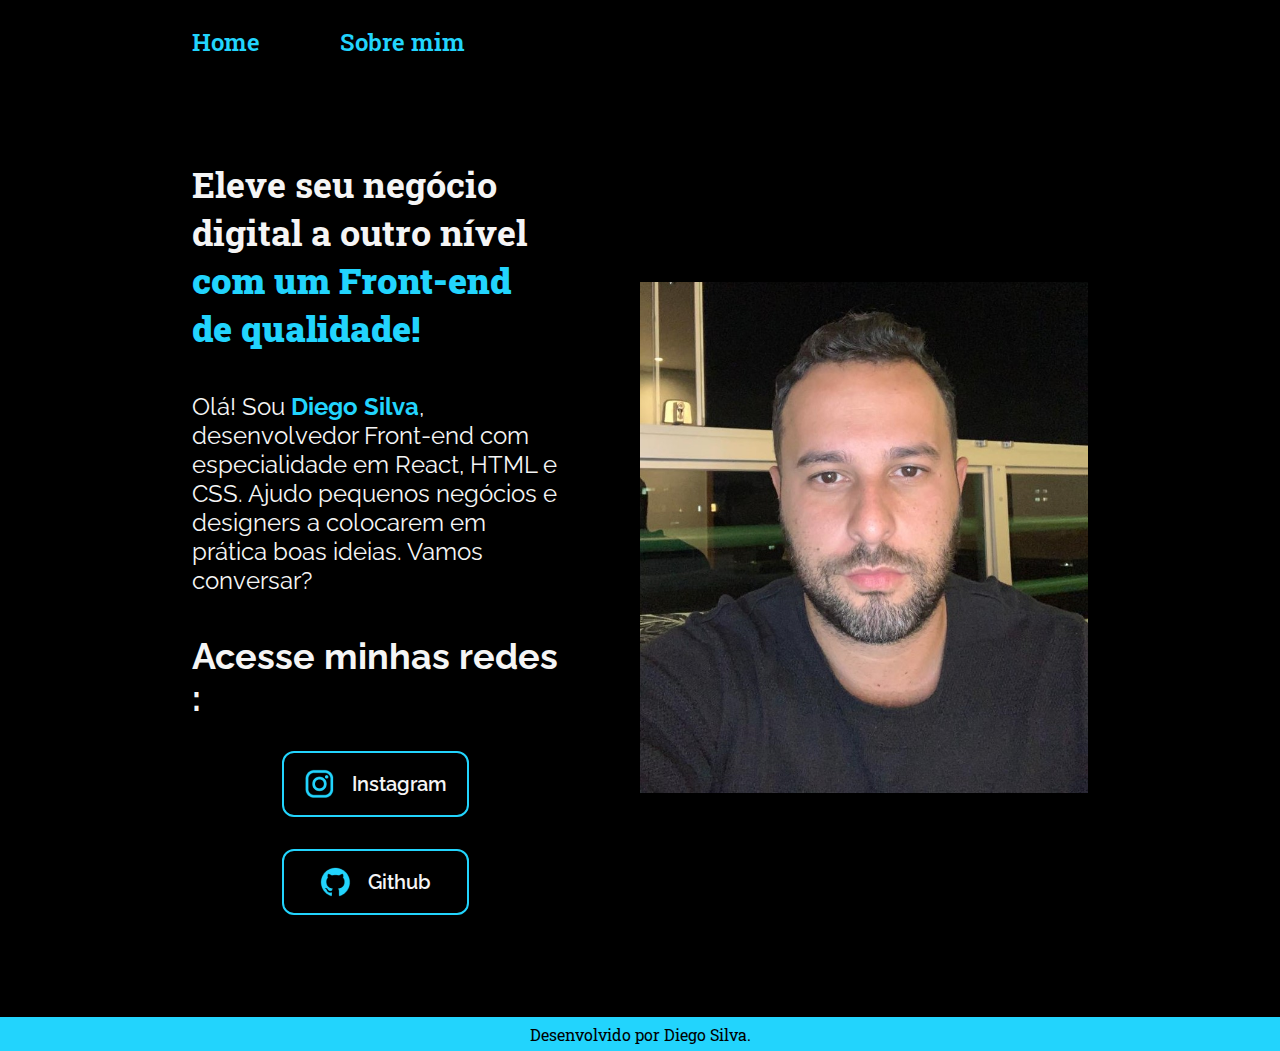
<file: index.html>
<!DOCTYPE html>
<html lang="pt-br">
<head>

    <meta charset="UTF-8">
    <meta name="viewport" content="width=device-width, initial-scale=1.0">
    <title>Portifolio</title>
    <link rel="stylesheet" href="./styles/style.css">
</head>
<body>
    <header class="header">
        <nav class="header__menu">
            <a class="header__menu__link" href="index.html"> Home </a>
            <a class="header__menu__link" href="index2.html"> Sobre mim</a>
            
        </nav>
    </header>
    <main class="conteudogeral">
        <section class="conteudo__section">
            <h1 class="conteudo__section__h1">Eleve seu negócio digital a outro nível <strong class="frontend"> com um Front-end de qualidade!</strong></h1>
            <p class="conteudo__section__p1">Olá! Sou <strong class="meunome">Diego Silva</strong>, desenvolvedor Front-end com especialidade em React, HTML e CSS. Ajudo pequenos negócios e designers a colocarem em prática boas ideias. Vamos conversar?</p>
            <div class="conteudo__links">
                <h2 class="conteudo__links__h2">Acesse minhas redes :</h2>
                <a class="conteudo__botao__links" href="https://instagram.com/diegoaosilva"> <img src="./assets/instagram.png" alt="icone instagram"> Instagram</a>
                <a class="conteudo__botao__links" href="https://github.com/diegosilva001"> <img src="./assets/github.png" alt="icone github"> Github </a>
             </div>
        </section>
        <img class="conteudo__imagem" src="./assets/Diego03.jpeg" alt="Diego Sorrindo">
    </main>
    <footer class="rodape">
        <p>Desenvolvido por Diego Silva.</p>
    </footer>
</body>
</html>
</file>
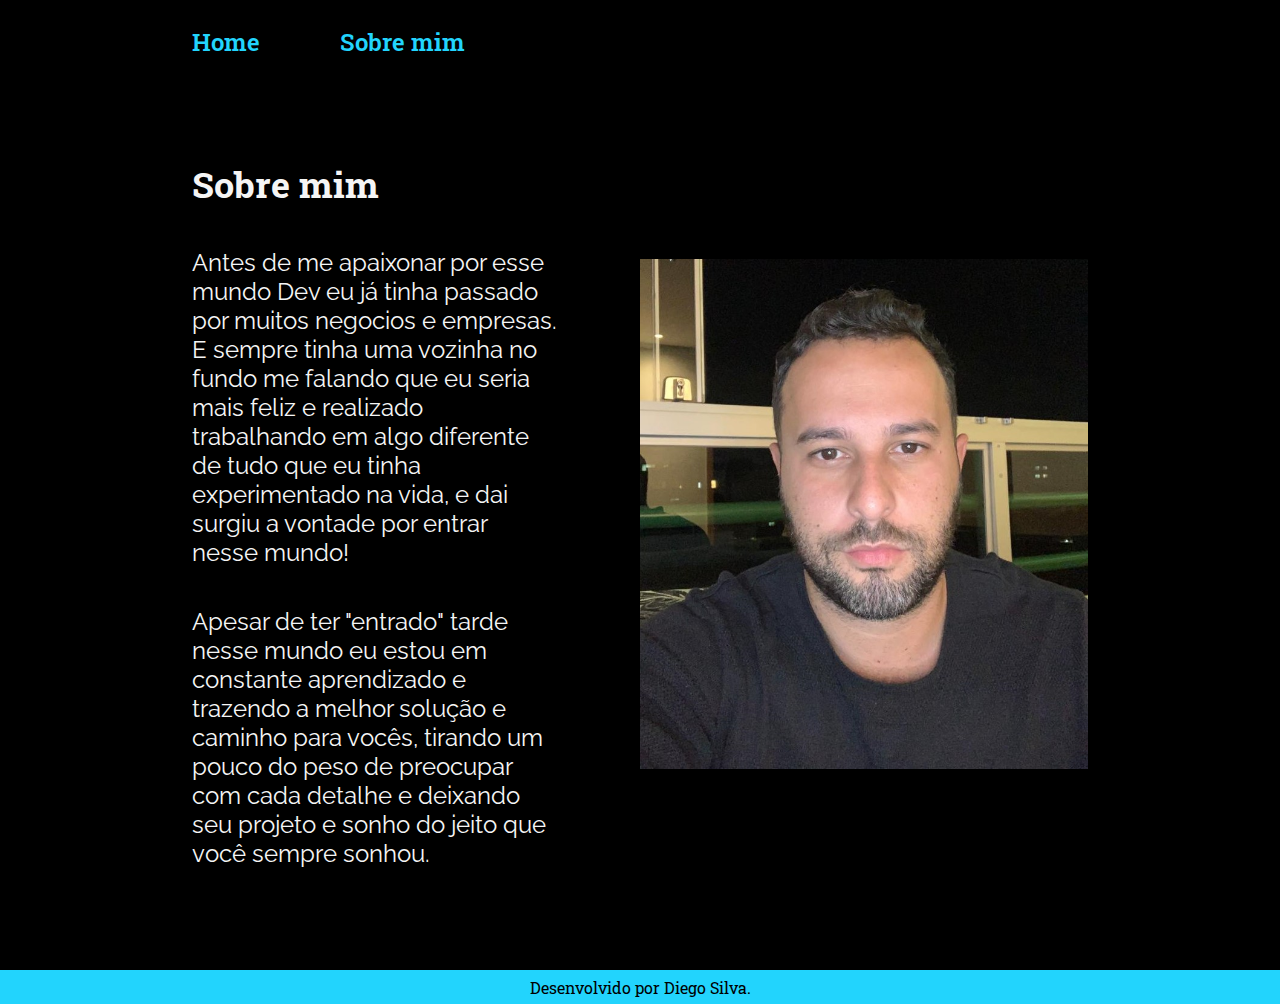
<file: index2.html>
<!DOCTYPE html>
<html lang="en">
<head>
    <meta charset="UTF-8">
    <meta name="viewport" content="width=, initial-scale=1.0">
    <title>Sobre mim </title>
    <link rel="stylesheet" href="./styles/style.css">
</head>
<body>
    <header class="header">
        <nav class="header__menu">
            <a class="header__menu__link" href="index.html"> Home </a>
            <a class="header__menu__link" href="index2.html"> Sobre mim</a>
           
        </nav>
    </header>

    <main class="conteudogeral">
        <section class="conteudo__section">
            <h1 class="conteudo__section__h1">Sobre mim </h1>
            <p class="conteudo__section__p1">Antes de me apaixonar por esse mundo Dev eu já tinha passado por muitos negocios e empresas. E sempre tinha uma vozinha no fundo me falando que eu seria mais feliz e realizado trabalhando em algo diferente de tudo que eu tinha experimentado na vida, e dai surgiu a vontade por entrar nesse mundo!   </p>

            <p class="conteudo__section__p1">  Apesar de ter "entrado" tarde nesse mundo eu estou em constante aprendizado e trazendo a melhor solução e caminho para vocês, tirando um pouco do peso de preocupar com cada detalhe e deixando seu projeto e sonho do jeito que você sempre sonhou. 
            </p>
        </section>
        <img class="conteudo__imagem" src="./assets/Diego03.jpeg" alt="Diego Sorrindo">
    </main>

    <footer class="rodape">
        <p>Desenvolvido por Diego Silva.</p>
    </footer>
</body>
</html>
</file>
<file: styles/style.css>
@import url('https://fonts.googleapis.com/css2?family=Krona+One&family=Montserrat:wght@400;600&family=Playfair+Display&display=swap');
@import url('https://fonts.googleapis.com/css2?family=Krona+One&family=Lora&family=Montserrat:wght@400;600&family=Playfair+Display&family=Raleway:wght@200&family=Roboto+Slab&display=swap');

:root{
    --cor1: #000000; 
    --cor2: whitesmoke;
    --cor3: #22D4FD;  
    --cor-hover: #272727;

    --fonte1:  'Roboto Slab', serif;
    --fonte2: 'Raleway', sans-serif;
}

*{
    margin: 0 ;
    padding:0 ;

}

body {
    box-sizing: border-box;
    background-color: var(--cor1);
    color: var(--cor2);

}

.header{
    padding: 2% 0% 0% 15% ;

}

.header__menu{
    display: flex;
    gap: 80px;

}



.header__menu__link {
    font-family: var(--fonte1);
    font-size: 1.5rem;
    font-weight: 600;
    color: var(--cor3);
    text-decoration: none;

}



.conteudogeral{
    padding: 8% 15%;
    display: flex;
    align-items: center;
    justify-content: space-between;
    gap: 82px;
     
}

.conteudo__section{
    width: 50%;
    display: flex;
    flex-direction: column;
    gap: 40px;

}


.frontend {
    color: var(--cor3);
}

.meunome{
    color: var(--cor3);
}


.conteudo__section__h1{
    font-size: 2.25rem;
    font-family: var(--fonte1);
}

.conteudo__section__p1{
    font-size: 1.5rem;
    font-family: var(--fonte2);
}



    
.conteudo__links{
    display: flex;
    justify-content: space-between;
    align-items: center;
    flex-direction: column;
    gap: 32px;
    font-size: 1.25rem;
}

.conteudo__links__h2 {
    font-family:var(--fonte2);
    font-size: 2.25rem;
    

}

.conteudo__botao__links{
    /* background-color: #22D4FD; */
    display: flex;
    justify-content: center;
    align-items: center;
    gap: 16px;
    border: 2px solid var(--cor3);
    width: 50%;
    text-align: center;
    border-radius: 12px;
    font-size: 1.25rem;
    font-family: var(--fonte2);
    font-weight: 600;
    padding: 15px 0;
    text-decoration: none;
    color: var(--cor2) ;
       
}

.conteudo__botao__links:hover{
    background-color: var(--cor-hover);
}


.conteudo__imagem{
    width: 50%;
    
}


.rodape{
    color: var(--cor1);
    background-color: var(--cor3);
    padding: 0.5%;
    text-align: center;
    font-size: 1rem;
    font-family: var(--fonte1);
    

}

@media (max-width: 1200px) {

    .header{
        padding: 10%;
    
    }

    .header__menu__link{
        justify-content: center;
    }

    .conteudogeral {
        flex-direction: column-reverse;
        padding: 5%;
     }
    
    .conteudo__section{
        width: auto;
    }
    
    .conteudo__imagem {
        width: 50%;
        
    }
}
</file>
